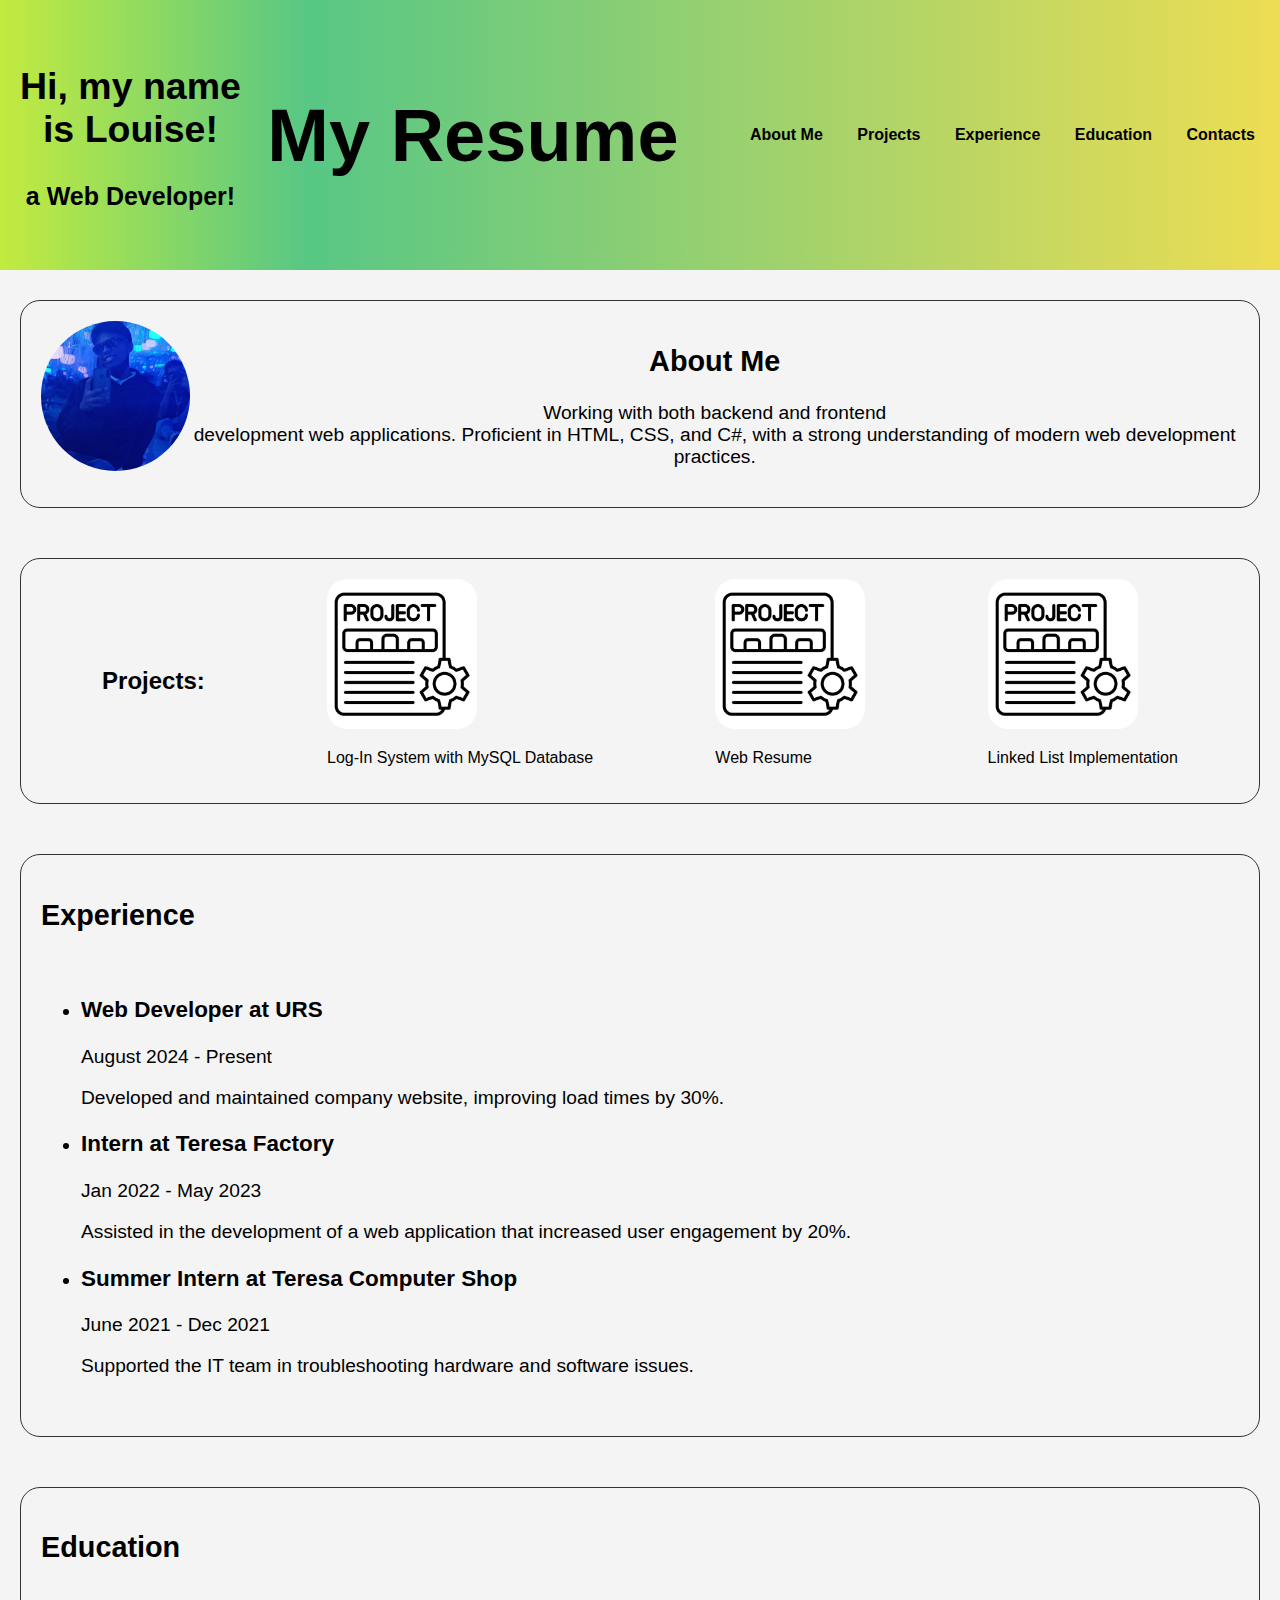
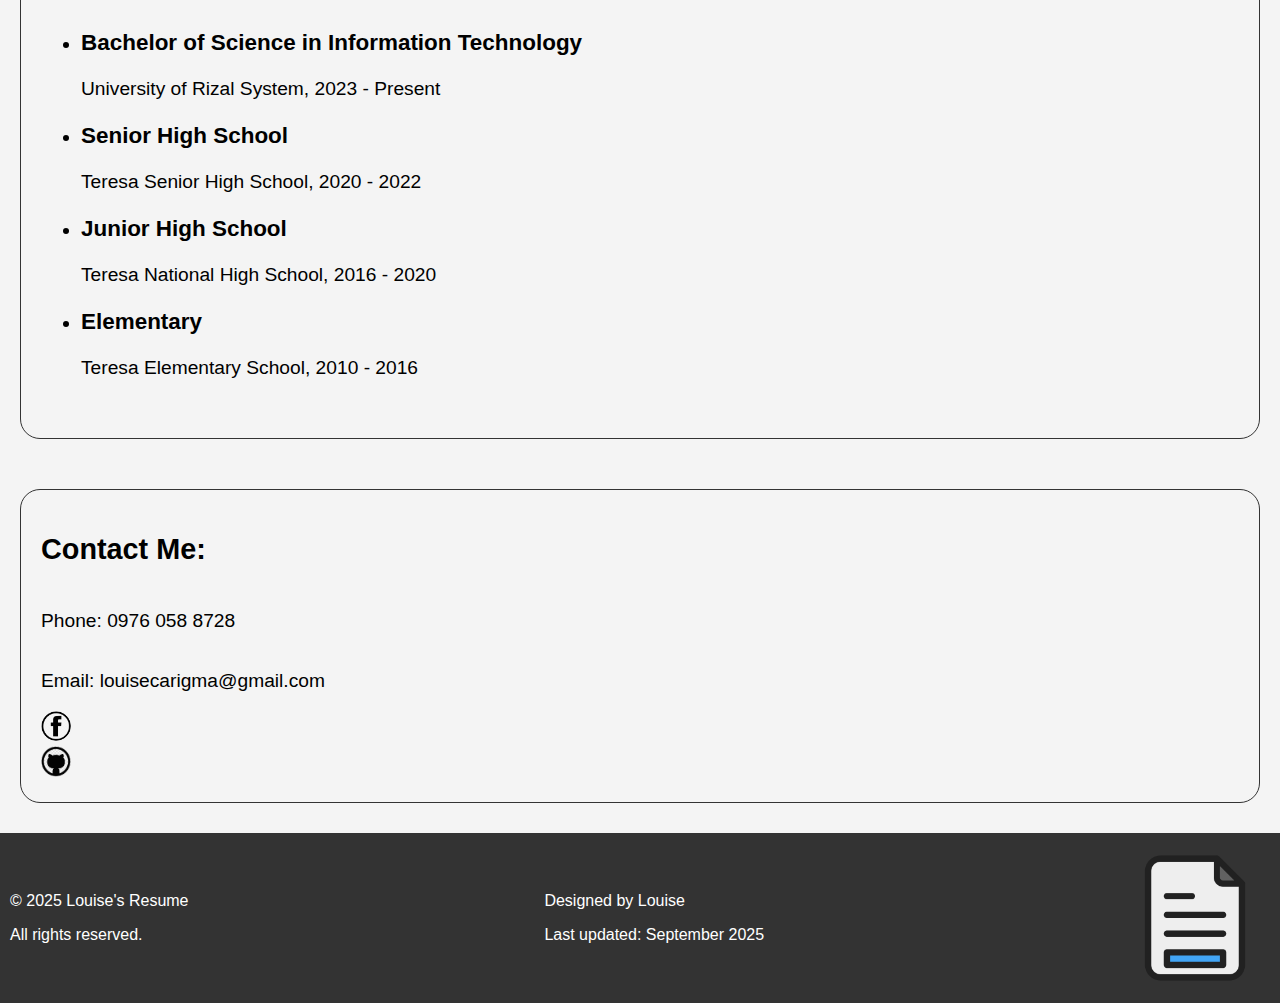
<file: docs/index.html>
<!DOCTYPE html>
<html lang="en">
<head>
  <meta charset="UTF-8">
  <meta name="viewport" content="width=device-width, initial-scale=1.0">
  <link rel="stylesheet" href="style.css">
  <title>Web Resume</title>
</head>
<body>
  <div class="container">
  <div class="header">
    <div class="name">
      <h2>Hi, my name<br> is Louise!</h2>
      <p>a Web Developer!</p>
    </div>
    <header>
      <h1>My Resume</h1>
    </header>
    <nav class="navbar">
      <ul>
        <li><a href="#about-me">About Me</a></li>
        <li><a href="#projects">Projects</a></li>
        <li><a href="#experience">Experience</a></li>
        <li><a href="#education">Education</a></li>
        <li><a href="#contacts">Contacts</a></li>
      </ul>
    </nav>
  </div>
  <div class="about" id="about-me">
    <img src="photos/me.jpg" alt="Profile Picture" class="profile-pic">
    <div>
      <h2>About Me</h2>
      <p>Working with both backend and frontend 
        <br> development web applications. Proficient in HTML, CSS, and C#, with a strong understanding
         of modern web development practices.</p>
    </div>
  </div>
  <div class="projects" id="projects">
    <h2>Projects:</h2>
    <div class="proj1">
      <a href="https://github.com/LoisClark11/Login_Form" target="_blank">
      <img src="photos/projicon.jpg" alt="Project 1" class="project-pic">
      <p>Log-In System with MySQL Database</p>  
      </a>
    </div>
    <div class="proj2">
      <a href="https://github.com/LoisClark11/Web-Resume/tree/main" target="_blank">
      <img src="photos/projicon.jpg" alt="Project 2" class="project-pic">
      <p>Web Resume</p>
      </a>
    </div>
    <div class="proj3">
      <a href="https://github.com/LoisClark11/LinkedList" target="_blank">
      <img src="photos/projicon.jpg" alt="Project 3" class="project-pic">
      <p>Linked List Implementation</p>
      </a>
    </div>
  </div>
  <div class="experience" id="experience">
    <h2>Experience</h2>
    <ul>
      <li>
        <h3>Web Developer at URS</h3>
        <p>August 2024 - Present</p>
        <p>Developed and maintained company website, improving load times by 30%.</p>
      </li>
      <li>
        <h3>Intern at Teresa Factory</h3>
        <p>Jan 2022 - May 2023</p>
        <p>Assisted in the development of a web application that increased user engagement by 20%.</p>
      </li>
      <li>
        <h3>Summer Intern at Teresa Computer Shop</h3>
        <p>June 2021 - Dec 2021</p>
        <p>Supported the IT team in troubleshooting hardware and software issues.</p>
      </li>
    </ul>
  </div>
  <div class="education" id="education">
    <h2>Education</h2>
    <ul>
      <li>
        <h3>Bachelor of Science in Information Technology</h3>
        <p>University of Rizal System, 2023 - Present</p>
      </li>
      <li>
        <h3>Senior High School</h3>
        <p>Teresa Senior High School, 2020 - 2022</p>
      </li>
      <li>
        <h3>Junior High School</h3>
        <p>Teresa National High School, 2016 - 2020</p>
      </li>
      <li>
        <h3>Elementary</h3>
        <p>Teresa Elementary School, 2010 - 2016</p>
    </ul>
    </div>
    <div class="contacts" id="contacts">
      <h2>Contact Me:</h2>
      <p>Phone: 0976 058 8728</p>
      <p>Email: louisecarigma@gmail.com</p>
      <a href="https://www.facebook.com/l.carigma/" target="_blank">
        <img src="photos/fbicon.png" alt="Facebook Icon" class="contact-icon">
      </a>
      <a href="https://github.com/LoisClark11" target="_blank">
        <img src="photos/githubicon.jpg" alt="GitHub Icon" class="contact-icon">
      </a>
    </div>
  <div class="footer-section">
    <footer>
      <div class="footer-separator">
      <p>&copy; 2025 Louise's Resume</p>
      <p>All rights reserved.</p>
      </div>
      <div class="footer-separator">
      <p>Designed by Louise</p>
      <p>Last updated: September 2025</p>
      </div>
      <img src="photos/footericon.png" alt="Footer Icon" class="footer-icon">
    </footer>
  </div>
</div>
</body>
</html>
</file>
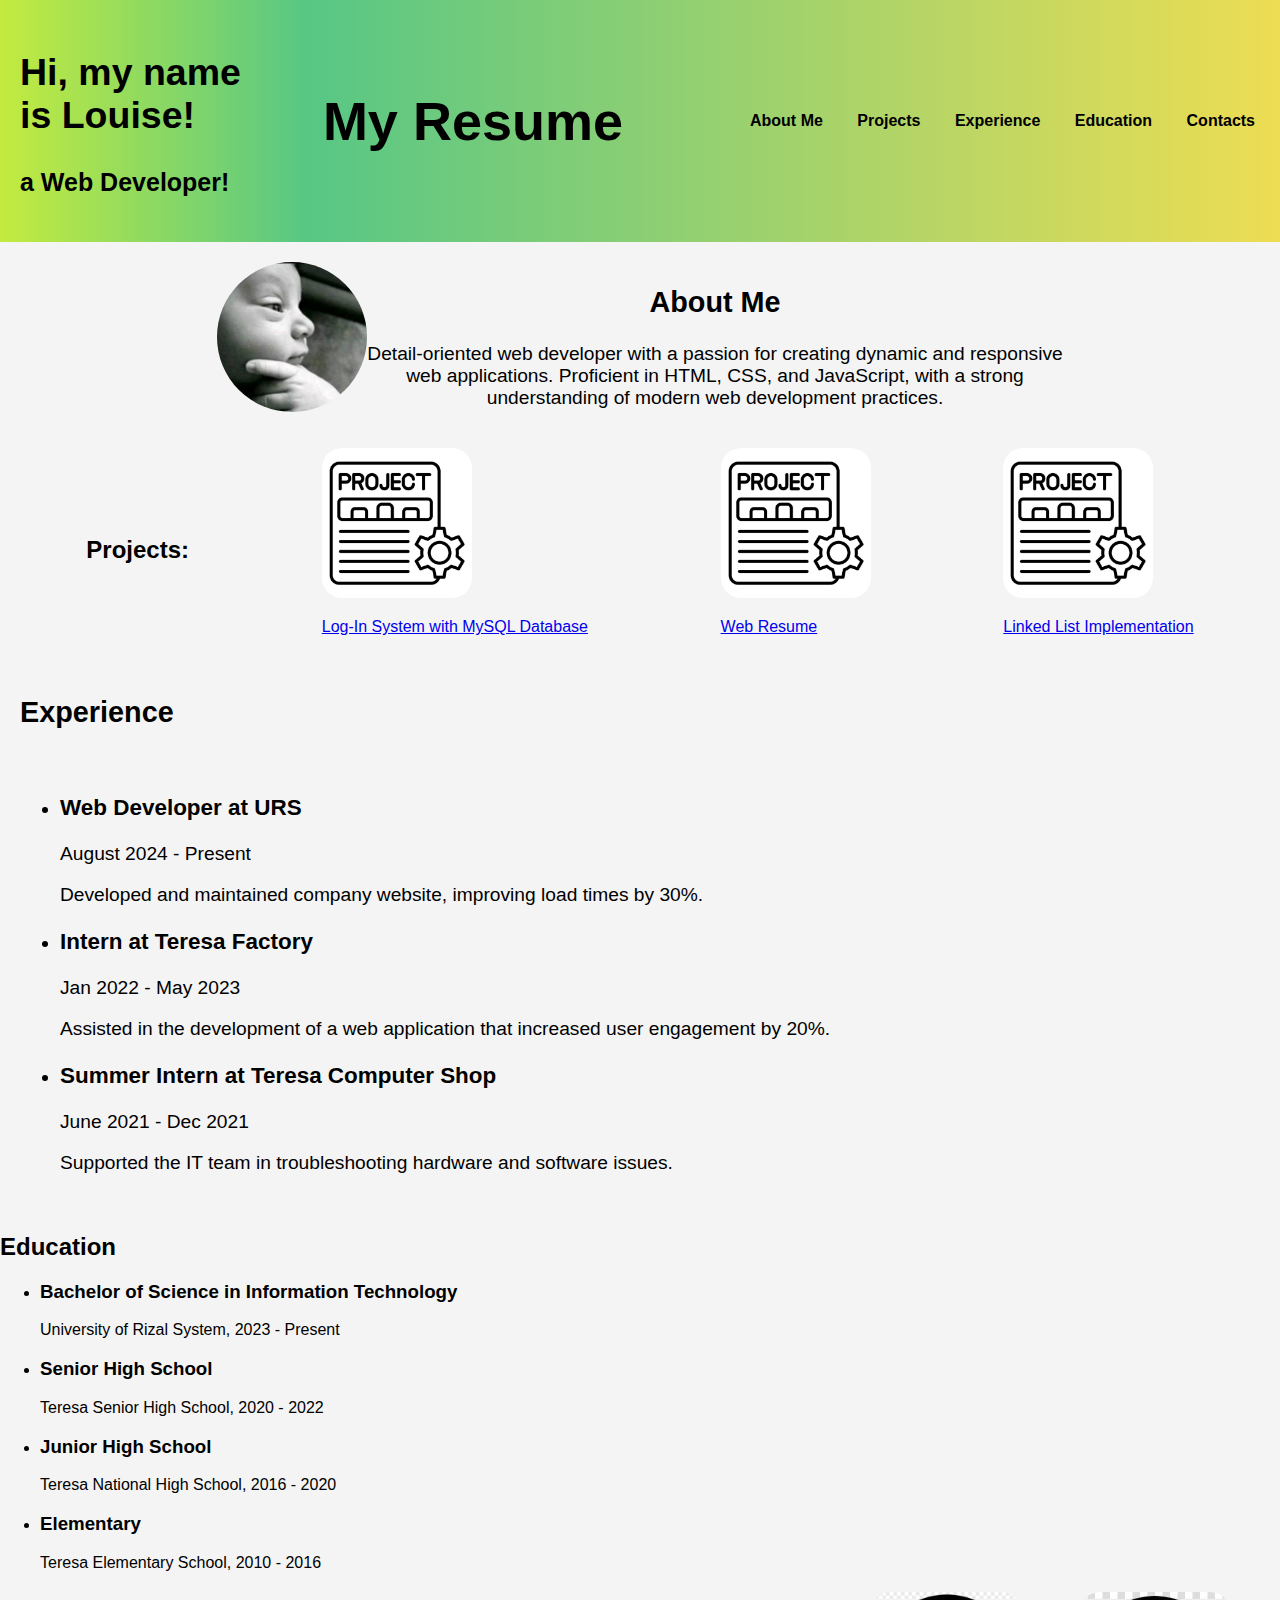
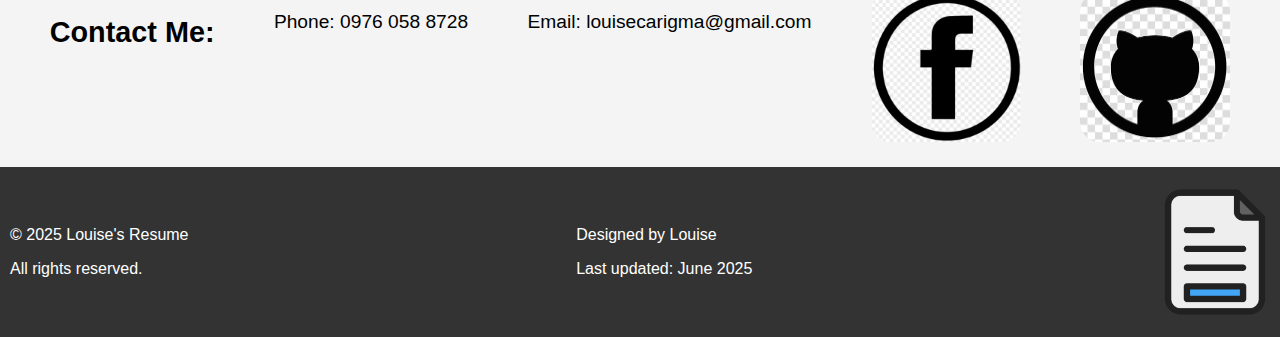
<file: Assignment1part2/Resume.html>
<!DOCTYPE html>
<html lang="en">
<head>
  <meta charset="UTF-8">
  <meta name="viewport" content="width=device-width, initial-scale=1.0">
  <link rel="stylesheet" href="style.css">
   <link rel="stylesheet" href="https://cdnjs.cloudflare.com/ajax/libs/font-awesome/6.0.0-beta3/css/all.min.css">
  <title>Document</title>
</head>
<body>
  <div class="container">
  <div class="header">
    <div class="name">
      <h2>Hi, my name<br> is Louise!</h2>
      <p>a Web Developer!</p>
    </div>
    <header>
      <h1>My Resume</h1>
    </header>
    <div class="navbar">
      <ul>
        <li><a href="#about-me">About Me</a></li>
        <li><a href="#projects">Projects</a></li>
        <li><a href="#experience">Experience</a></li>
        <li><a href="#education">Education</a></li>
        <li><a href="#contacts">Contacts</a></li>
      </ul>
    </div>
  </div>
  <div class="about" id="about-me">
    <img src="photos/me.jpg" alt="Profile Picture" class="profile-pic">
    <div>
      <h2>About Me</h2>
      <p>Detail-oriented web developer with a passion for creating dynamic and responsive 
        <br>web applications. Proficient in HTML, CSS, and JavaScript, with a strong 
        <br>understanding of modern web development practices.</p>
    </div>
  </div>
  <div class="projects" id="projects">
    <h2>Projects:</h2>
    <div class="proj1">
      <a href="https://github.com/LoisClark11/Login_Form" target="_blank">
      <img src="photos/projicon.jpg" alt="Project 1" class="project-pic">
      <p>Log-In System with MySQL Database</p>
      </a>
    </div>
    <div class="proj2">
      <a href="https://github.com/LoisClark11/Web-Resume/tree/main" target="_blank">
      <img src="photos/projicon.jpg" alt="Project 2" class="project-pic">
      <p>Web Resume</p>
      </a>
    </div>
    <div class="proj3">
      <a href="https://github.com/LoisClark11/LinkedList" target="_blank">
      <img src="photos/projicon.jpg" alt="Project 3" class="project-pic">
      <p>Linked List Implementation</p>
      </a>
    </div>
  </div>
  <div class="experience" id="experience">
    <h2>Experience</h2>
    <ul>
      <li>
        <h3>Web Developer at URS</h3>
        <p>August 2024 - Present</p>
        <p>Developed and maintained company website, improving load times by 30%.</p>
      </li>
      <li>
        <h3>Intern at Teresa Factory</h3>
        <p>Jan 2022 - May 2023</p>
        <p>Assisted in the development of a web application that increased user engagement by 20%.</p>
      </li>
      <li>
        <h3>Summer Intern at Teresa Computer Shop</h3>
        <p>June 2021 - Dec 2021</p>
        <p>Supported the IT team in troubleshooting hardware and software issues.</p>
      </li>
    </ul>
  </div>
  <div class="education" id="education">
    <h2>Education</h2>
    <ul>
      <li>
        <h3>Bachelor of Science in Information Technology</h3>
        <p>University of Rizal System, 2023 - Present</p>
      </li>
      <li>
        <h3>Senior High School</h3>
        <p>Teresa Senior High School, 2020 - 2022</p>
      </li>
      <li>
        <h3>Junior High School</h3>
        <p>Teresa National High School, 2016 - 2020</p>
      </li>
      <li>
        <h3>Elementary</h3>
        <p>Teresa Elementary School, 2010 - 2016</p>
    </ul>
    </div>
    <div class="contacts" id="contacts">
      <h2>Contact Me:</h2>
      <p>Phone: 0976 058 8728</p>
      <p>Email: louisecarigma@gmail.com</p>
      <a href="https://www.facebook.com/l.carigma/" target="_blank">
        <img src="photos/fbicon.png" alt="Facebook Icon" class="contact-icon">
      </a>
      <a href="https://github.com/LoisClark11" target="_blank">
        <img src="photos/githubicon.jpg" alt="GitHub Icon" class="contact-icon">
      </a>
    </div>
  <div class="footer-section">
    <footer>
      <div class="footer-separator">
      <p>&copy; 2025 Louise's Resume</p>
      <p>All rights reserved.</p>
      </div>
      <div class="footer-separator">
      <p>Designed by Louise</p>
      <p>Last updated: June 2025</p>
      </div>
      <img src="photos/footericon.png" alt="Footer Icon" class="footer-icon">
    </footer>
  </div>
</div>
</body>
</html>
</file>
<file: docs/style.css>
* {
  box-sizing: border-box;
}
body, html {
  margin: 0;
  padding: 0;
  font-family: Arial, sans-serif;
  background-color: #f4f4f4;
}
html {
  scroll-behavior: smooth;
}
a {
  color: inherit;
  text-decoration: none;
}
.container {
  display: grid;
  grid-template-columns: 1fr;
  grid-template-rows: auto;
  grid-template-areas: 
    "header"
    "about"
    "projects"
    "experience"
    "education"
    "contacts"
    "footer-section";
  gap: 10px;
  
}
.header {
  height: 270px;
  
  text-align: center;
  display: flex;
  flex-direction: row;
  background: #c3eb3f;
  background: linear-gradient(90deg, rgba(195, 235, 63, 1) 0%, rgba(87, 199, 133, 1) 24%, rgba(237, 221, 83, 1) 100%);
  align-items: center;
}
.name {
  margin: 20px;
  font-weight: bold;
  font-size: 25px;
}
header {
  margin: auto;
  font-size: 37px;
}
.navbar {
  display: flex;
  flex-direction: column;
  justify-content: space-around;
  align-items: center;
  padding: 10px;
}
.navbar a {
  color: black;
  font-weight: bold;
}
.navbar a:hover {
  text-decoration: underline;
}
.navbar ul li {
  list-style-type: none;
  display: inline;
  margin: 0 15px;
}
.about {
  border: 1px solid #333;
  display: flex;
  flex-direction: row;
  text-align: center;
  justify-content: center;
  margin: 20px;
  font-size: larger;
  border-radius: 20px;
  padding: 20px;
}
.profile-pic {
  border-radius: 50%;
}
img {
  width: 150px;
  height: 150px;
  border-radius: 20px;
}
.projects {
  border: 1px solid #333;
  display: flex;
  flex-direction: row;
  justify-content: space-around;
  align-items: center;
  margin: 20px;
  border-radius: 20px;
  padding: 20px;
}
.experience {
  border: 1px solid #333;
  display: flex;
  flex-direction: column;
  margin: 20px;
  font-size: larger;
  border-radius: 20px;
  padding: 20px;
}
.education {
  border: 1px solid #333;
  display: flex;
  flex-direction: column;
  margin: 20px;
  font-size: larger;
  border-radius: 20px;
  padding: 20px;
}
.contacts {
  border: 1px solid #333;
  display: flex;
  flex-direction: column;
  
  justify-content: space-around;
  margin: 20px;
  font-size: larger;
  border-radius: 20px;
  padding: 20px;
}
.contacts img {
  width: 30px;
  height: auto;
  margin-right: 10px;
}
footer {
  display: flex;
  flex-direction: row;
  align-items: center;
  justify-content: space-between;
  padding: 10px;
  background-color: #333;
  color: white;
  position: relative;
  bottom: 0;
  width: 100%;
}
@media only screen and (max-width: 320px) {
  body {
    display: flex;
    flex-direction: row;
  }
  .container {
    display: grid;
    grid-template-columns: 1fr;
    grid-template-rows: auto;
    grid-template-areas: 
      "header"
      "about"
      "projects"
      "experience"
      "education"
      "contacts"
      "footer-section";
  }
  .name {
    font-size: 20px;
  }
  .navbar {
    flex-direction: row;
    justify-content: space-around;
    align-items: center;
    padding: 10px 0;
  }
  .navbar a {
    display: flex;
    flex-direction: row;
  }
  .navbar ul {
    flex-direction: column;
    align-items: flex-start;
  }
  .about, .projects, .experience, .education, .contacts {
    flex-direction: column;
    text-align: center;
  }
  .navbar {
    display: flex;
    justify-content: space-around;
    padding: 10px 0;
  }
  .navbar ul li {
    margin-bottom: 10px;
  }
}
</file>
<file: Assignment1part2/style.css>
body, html {
  margin: 0;
  padding: 0;
  font-family: Arial, sans-serif;
  background-color: #f4f4f4;
  scroll-behavior: smooth;
}
.header {
  display: flex;
  flex-direction: row;
  background: #c3eb3f;
  background: linear-gradient(90deg, rgba(195, 235, 63, 1) 0%, rgba(87, 199, 133, 1) 24%, rgba(237, 221, 83, 1) 100%);
}
.name {
  margin: 20px;
  font-weight: bold;
  font-size: 25px;
}
header {
  margin: auto;
  font-size: 27px;
}
.navbar {
  display: flex;
  flex-direction: row;
  justify-content: space-around;
  align-items: center;
  padding: 10px;
}
.navbar a {
  text-decoration: none;
  color: black;
  font-weight: bold;
}
.navbar a:hover {
  text-decoration: underline;
}
.navbar ul li {
  list-style-type: none;
  display: inline;
  margin: 0 15px;
}
.about {
  display: flex;
  flex-direction: row;
  text-align: center;
  justify-content: center;
  margin: 20px;
  font-size: larger;
}
.profile-pic {
  border-radius: 50%;
}
img {
  width: 150px;
  height: 150px;
  border-radius: 20px;
}
.projects {
  display: flex;
  flex-direction: row;
  justify-content: space-around;
  align-items: center;
  margin: 20px;
  
}
.experience {
  display: flex;
  flex-direction: column;
  margin: 20px;
  font-size: larger;
}
.contacts {
  display: flex;
  flex-direction: row;
  justify-content: space-around;
  margin: 20px;
  font-size: larger;
}
footer {
  display: flex;
  flex-direction: row;
  align-items: center;
  justify-content: space-between;
  padding: 10px;
  background-color: #333;
  color: white;
  position: relative;
  bottom: 0;
  width: 100%;
}
#backToTop {
      position: fixed;
      bottom: 20px;
      right: 20px;
      background-color: #007bff;
      color: white;
      padding: 10px;
      border-radius: 50%;
      font-size: 24px;
      display: none; /* Initially hidden */
      cursor: pointer;
      z-index: 1000;
    }
    #backToTop:hover {
      background-color: #0056b3;
    }
</file>
